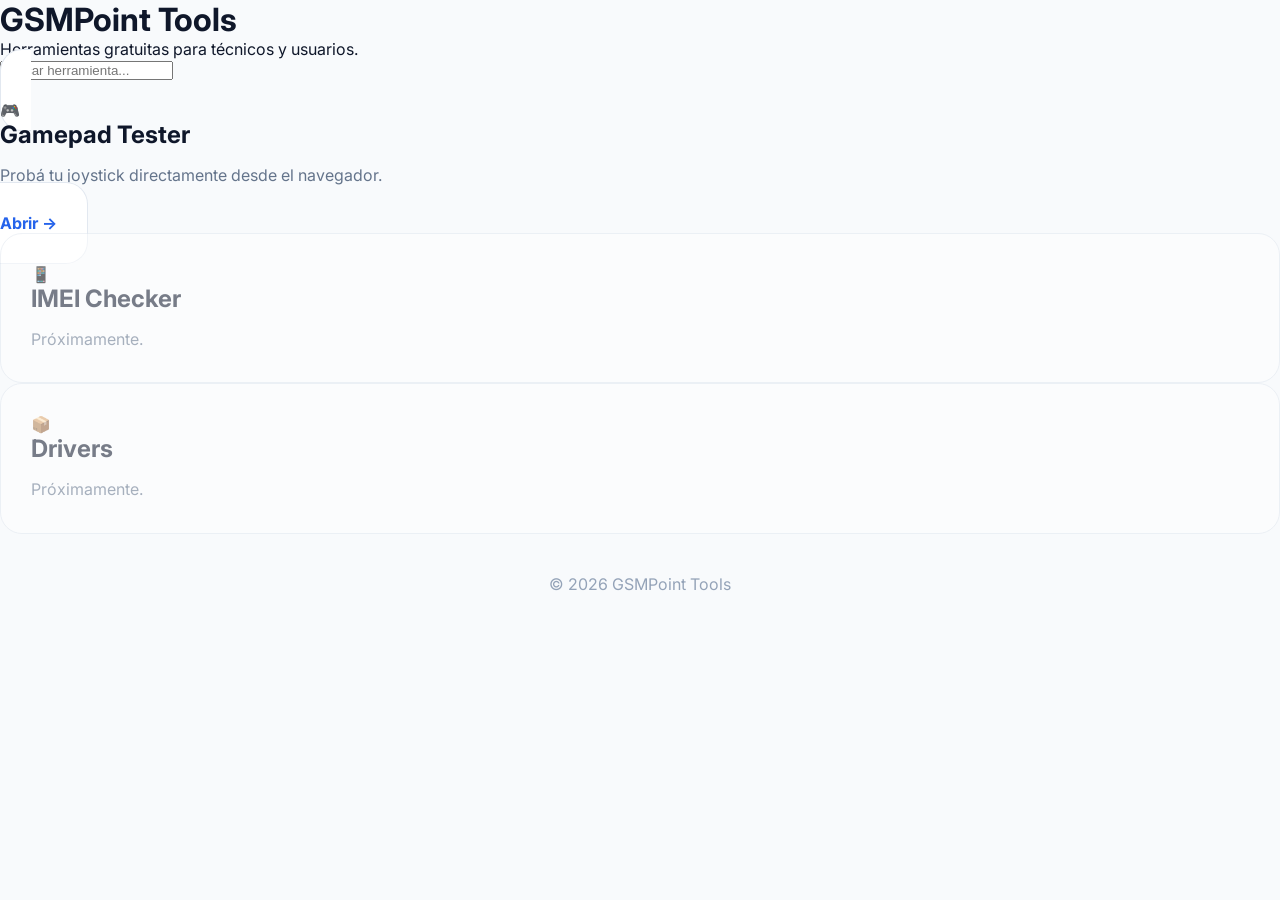
<file: index.html>
<!DOCTYPE html>
<html lang="es">
<head>

<meta charset="UTF-8">
<meta name="viewport" content="width=device-width, initial-scale=1.0">

<title>GSMPoint Tools | Herramientas gratuitas</title>

<meta name="description"
content="Herramientas gratuitas para técnicos y usuarios. Test de gamepad, utilidades, drivers y mucho más.">

<link rel="preconnect" href="https://fonts.googleapis.com">
<link rel="preconnect" href="https://fonts.gstatic.com" crossorigin>

<link href="https://fonts.googleapis.com/css2?family=Inter:wght@400;500;600;700;800&display=swap" rel="stylesheet">

<link rel="stylesheet" href="css/style.css">

</head>

<body>

<header>

<h1>GSMPoint Tools</h1>

<p>
Herramientas gratuitas para técnicos y usuarios.
</p>

<input
type="search"
placeholder="Buscar herramienta...">

</header>

<main>

<section class="grid">

<a class="card" href="gamepad/">

<div class="icon">🎮</div>

<h2>Gamepad Tester</h2>

<p>
Probá tu joystick directamente desde el navegador.
</p>

<span>Abrir →</span>

</a>

<div class="card disabled">

<div class="icon">📱</div>

<h2>IMEI Checker</h2>

<p>Próximamente.</p>

</div>

<div class="card disabled">

<div class="icon">📦</div>

<h2>Drivers</h2>

<p>Próximamente.</p>

</div>

</section>

</main>

<footer>

© 2026 GSMPoint Tools

</footer>

<script src="js/app.js"></script>

</body>
</html>
</file>
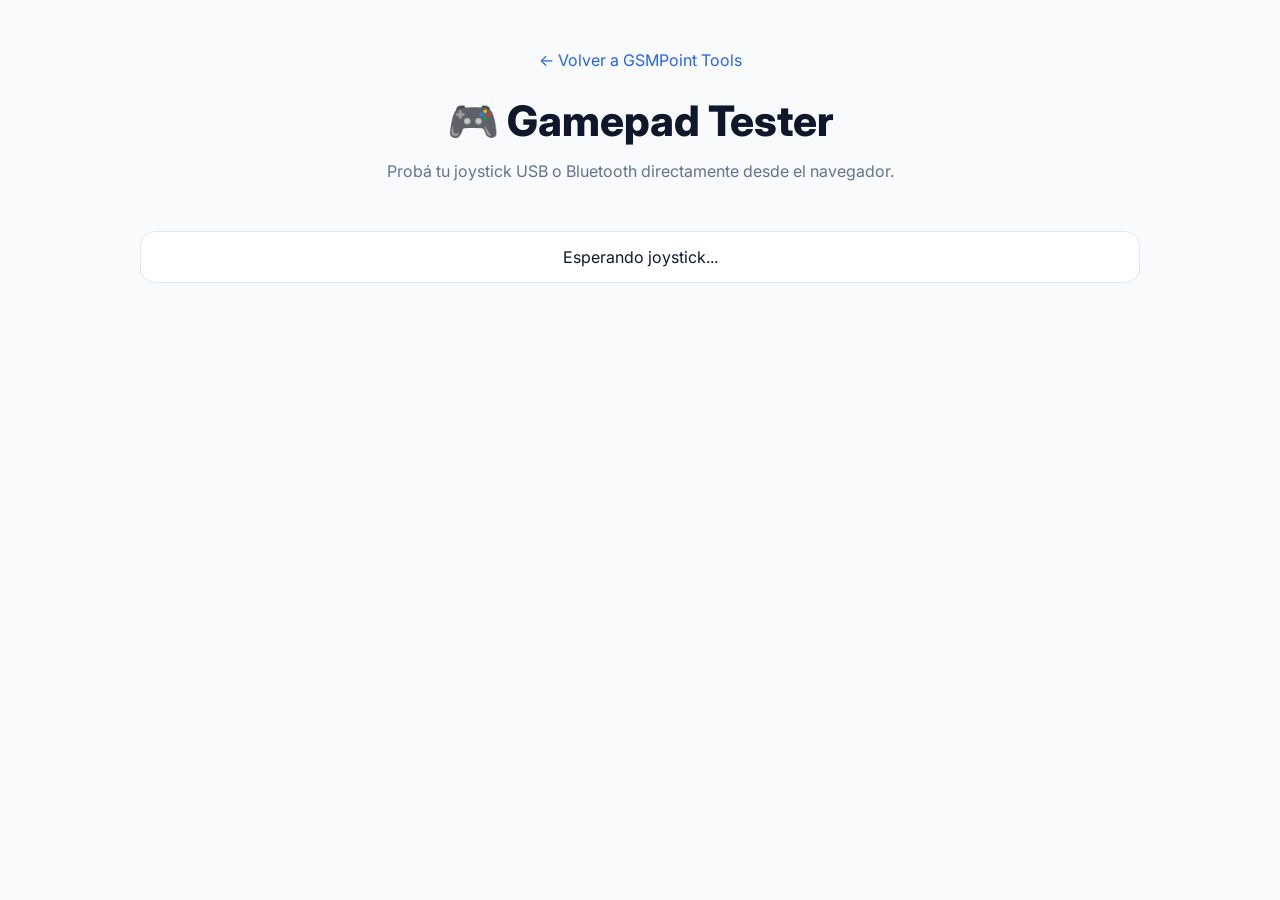
<file: gamepad/index.html>
<!DOCTYPE html>
<html lang="es">

<head>

    <meta charset="utf-8">

    <meta
        name="viewport"
        content="width=device-width, initial-scale=1.0"
    >

    <title>Gamepad Tester | GSMPoint Tools</title>

    <meta
        name="description"
        content="Probá tu joystick PS4, PS5, Xbox, Switch o genérico desde el navegador."
    >

    <link
        href="https://fonts.googleapis.com"
        rel="preconnect"
    >

    <link
        crossorigin
        href="https://fonts.gstatic.com"
        rel="preconnect"
    >

    <link
        href="https://fonts.googleapis.com/css2?family=Inter:wght@400;500;600;700;800&display=swap"
        rel="stylesheet"
    >

    <link
        href="style.css"
        rel="stylesheet"
    >

</head>


<body>


<header>

    <a href="../">
        ← Volver a GSMPoint Tools
    </a>

    <h1>
        🎮 Gamepad Tester
    </h1>

    <p>
        Probá tu joystick USB o Bluetooth directamente desde el navegador.
    </p>

</header>


<main>


    <!-- =====================================================
         ESTADO
    ====================================================== -->

    <div
        class="status"
        id="connection-status"
    >
        Esperando joystick...
    </div>


    <!-- =====================================================
         TESTER
    ====================================================== -->

    <section
        class="hidden"
        id="tester"
    >


        <!-- =================================================
             INFORMACIÓN DEL CONTROLADOR
        ================================================== -->

        <div class="controller-info">

            <h2 id="controller-name"></h2>

            <p id="controller-type"></p>

        </div>


        <!-- =================================================
             STAGE
        ================================================== -->

        <div
            class="stage"
            id="stage"
        >


            <!-- =================================================
                 MANDO SVG
            ================================================== -->

            <div class="gamepad">

                <svg
                    xmlns="http://www.w3.org/2000/svg"
                    viewBox="0 0 680 400"
                    width="680"
                    height="400"
                    class="gamepad-svg"
                >

                    <defs>


                        <!-- =================================================
                             CUERPO
                        ================================================== -->

                        <linearGradient
                            id="gpBody"
                            x1="0"
                            y1="0"
                            x2="0"
                            y2="1"
                        >

                            <stop
                                offset="0%"
                                stop-color="#ffffff"
                            />

                            <stop
                                offset="100%"
                                stop-color="#f1f3f6"
                            />

                        </linearGradient>


                        <!-- =================================================
                             TOUCHPAD
                        ================================================== -->

                        <linearGradient
                            id="touchGradient"
                            x1="0"
                            y1="0"
                            x2="0"
                            y2="1"
                        >

                            <stop
                                offset="0%"
                                stop-color="#fafafa"
                            />

                            <stop
                                offset="100%"
                                stop-color="#e8ebef"
                            />

                        </linearGradient>


                        <!-- =================================================
                             STICK
                        ================================================== -->

                        <radialGradient
                            id="stickGradient"
                        >

                            <stop
                                offset="0%"
                                stop-color="#454c56"
                            />

                            <stop
                                offset="70%"
                                stop-color="#252b33"
                            />

                            <stop
                                offset="100%"
                                stop-color="#10151b"
                            />

                        </radialGradient>


                        <!-- =================================================
                             SOMBRA CUERPO
                        ================================================== -->

                        <filter
                            id="gpShadow"
                            x="-20%"
                            y="-20%"
                            width="140%"
                            height="150%"
                        >

                            <feDropShadow
                                dx="0"
                                dy="5"
                                stdDeviation="6"
                                flood-color="#64748b"
                                flood-opacity=".16"
                            />

                        </filter>


                        <!-- =================================================
                             SOMBRA BOTONES
                        ================================================== -->

                        <filter
                            id="buttonShadow"
                            x="-30%"
                            y="-30%"
                            width="160%"
                            height="160%"
                        >

                            <feDropShadow
                                dx="0"
                                dy="2"
                                stdDeviation="2"
                                flood-color="#000000"
                                flood-opacity=".25"
                            />

                        </filter>

                    </defs>


                    <!-- =================================================
                         CUERPO
                    ================================================== -->

                    <path
                        class="gp-body"
                        filter="url(#gpShadow)"
                        d="
                        M340 1
                        C380 1 456 6 487 9
                        C507 11 540 16 556 22
                        C569 27 578 34 586 46
                        C597 63 607 89 616 118
                        C627 152 636 190 638 222
                        C640 247 638 280 636 305
                        C634 331 632 348 627 361
                        C621 376 612 386 601 392
                        C591 397 579 399 564 399
                        C556 399 552 394 548 386
                        C537 360 520 317 506 281
                        C501 268 489 257 476 255
                        C460 253 441 258 426 259
                        H254
                        C239 258 220 253 204 255
                        C191 257 179 268 174 281
                        C160 317 143 360 132 386
                        C128 394 124 399 116 399
                        C101 399 89 397 79 392
                        C68 386 59 376 53 361
                        C48 348 46 331 44 305
                        C42 280 40 247 42 222
                        C44 190 53 152 64 118
                        C73 89 83 63 94 46
                        C102 34 111 27 124 22
                        C140 16 173 11 193 9
                        C224 6 300 1 340 1 Z
                        "
                    />


                    <!-- =================================================
                         TOUCHPAD
                    ================================================== -->

                    <path
                        class="touchpad"
                        d="
                        M235 22
                        C266 17 307 14 340 14
                        C373 14 414 17 445 22
                        C457 24 464 34 465 46
                        L465 132
                        C465 150 453 165 436 169
                        C405 176 375 179 340 179
                        C305 179 275 176 244 169
                        C227 165 215 150 215 132
                        L215 46
                        C216 34 223 24 235 22 Z
                        "
                    />

                    <rect
                        class="touch-light"
                        x="226"
                        y="23"
                        width="228"
                        height="3"
                        rx="1.5"
                    />


                    <!-- =================================================
                         PUNTOS TOUCHPAD
                    ================================================== -->

                    <g class="touch-dots">

                        <g>

                            <circle cx="250" cy="45" r="1.4"/>
                            <circle cx="262" cy="45" r="1.4"/>
                            <circle cx="274" cy="45" r="1.4"/>
                            <circle cx="286" cy="45" r="1.4"/>
                            <circle cx="298" cy="45" r="1.4"/>
                            <circle cx="310" cy="45" r="1.4"/>
                            <circle cx="322" cy="45" r="1.4"/>
                            <circle cx="334" cy="45" r="1.4"/>
                            <circle cx="346" cy="45" r="1.4"/>
                            <circle cx="358" cy="45" r="1.4"/>
                            <circle cx="370" cy="45" r="1.4"/>
                            <circle cx="382" cy="45" r="1.4"/>
                            <circle cx="394" cy="45" r="1.4"/>
                            <circle cx="406" cy="45" r="1.4"/>
                            <circle cx="418" cy="45" r="1.4"/>
                            <circle cx="430" cy="45" r="1.4"/>

                        </g>

                        <g transform="translate(0 11)">

                            <circle cx="250" cy="45" r="1.4"/>
                            <circle cx="262" cy="45" r="1.4"/>
                            <circle cx="274" cy="45" r="1.4"/>
                            <circle cx="286" cy="45" r="1.4"/>
                            <circle cx="298" cy="45" r="1.4"/>
                            <circle cx="310" cy="45" r="1.4"/>
                            <circle cx="322" cy="45" r="1.4"/>
                            <circle cx="334" cy="45" r="1.4"/>
                            <circle cx="346" cy="45" r="1.4"/>
                            <circle cx="358" cy="45" r="1.4"/>
                            <circle cx="370" cy="45" r="1.4"/>
                            <circle cx="382" cy="45" r="1.4"/>
                            <circle cx="394" cy="45" r="1.4"/>
                            <circle cx="406" cy="45" r="1.4"/>
                            <circle cx="418" cy="45" r="1.4"/>
                            <circle cx="430" cy="45" r="1.4"/>

                        </g>

                        <g transform="translate(0 22)">

                            <circle cx="250" cy="45" r="1.4"/>
                            <circle cx="262" cy="45" r="1.4"/>
                            <circle cx="274" cy="45" r="1.4"/>
                            <circle cx="286" cy="45" r="1.4"/>
                            <circle cx="298" cy="45" r="1.4"/>
                            <circle cx="310" cy="45" r="1.4"/>
                            <circle cx="322" cy="45" r="1.4"/>
                            <circle cx="334" cy="45" r="1.4"/>
                            <circle cx="346" cy="45" r="1.4"/>
                            <circle cx="358" cy="45" r="1.4"/>
                            <circle cx="370" cy="45" r="1.4"/>
                            <circle cx="382" cy="45" r="1.4"/>
                            <circle cx="394" cy="45" r="1.4"/>
                            <circle cx="406" cy="45" r="1.4"/>
                            <circle cx="418" cy="45" r="1.4"/>
                            <circle cx="430" cy="45" r="1.4"/>

                        </g>

                        <g transform="translate(0 33)">

                            <circle cx="250" cy="45" r="1.4"/>
                            <circle cx="262" cy="45" r="1.4"/>
                            <circle cx="274" cy="45" r="1.4"/>
                            <circle cx="286" cy="45" r="1.4"/>
                            <circle cx="298" cy="45" r="1.4"/>
                            <circle cx="310" cy="45" r="1.4"/>
                            <circle cx="322" cy="45" r="1.4"/>
                            <circle cx="334" cy="45" r="1.4"/>
                            <circle cx="346" cy="45" r="1.4"/>
                            <circle cx="358" cy="45" r="1.4"/>
                            <circle cx="370" cy="45" r="1.4"/>
                            <circle cx="382" cy="45" r="1.4"/>
                            <circle cx="394" cy="45" r="1.4"/>
                            <circle cx="406" cy="45" r="1.4"/>
                            <circle cx="418" cy="45" r="1.4"/>
                            <circle cx="430" cy="45" r="1.4"/>

                        </g>

                        <g transform="translate(0 44)">

                            <circle cx="250" cy="45" r="1.4"/>
                            <circle cx="262" cy="45" r="1.4"/>
                            <circle cx="274" cy="45" r="1.4"/>
                            <circle cx="286" cy="45" r="1.4"/>
                            <circle cx="298" cy="45" r="1.4"/>
                            <circle cx="310" cy="45" r="1.4"/>
                            <circle cx="322" cy="45" r="1.4"/>
                            <circle cx="334" cy="45" r="1.4"/>
                            <circle cx="346" cy="45" r="1.4"/>
                            <circle cx="358" cy="45" r="1.4"/>
                            <circle cx="370" cy="45" r="1.4"/>
                            <circle cx="382" cy="45" r="1.4"/>
                            <circle cx="394" cy="45" r="1.4"/>
                            <circle cx="406" cy="45" r="1.4"/>
                            <circle cx="418" cy="45" r="1.4"/>
                            <circle cx="430" cy="45" r="1.4"/>

                        </g>

                        <g transform="translate(0 55)">

                            <circle cx="250" cy="45" r="1.4"/>
                            <circle cx="262" cy="45" r="1.4"/>
                            <circle cx="274" cy="45" r="1.4"/>
                            <circle cx="286" cy="45" r="1.4"/>
                            <circle cx="298" cy="45" r="1.4"/>
                            <circle cx="310" cy="45" r="1.4"/>
                            <circle cx="322" cy="45" r="1.4"/>
                            <circle cx="334" cy="45" r="1.4"/>
                            <circle cx="346" cy="45" r="1.4"/>
                            <circle cx="358" cy="45" r="1.4"/>
                            <circle cx="370" cy="45" r="1.4"/>
                            <circle cx="382" cy="45" r="1.4"/>
                            <circle cx="394" cy="45" r="1.4"/>
                            <circle cx="406" cy="45" r="1.4"/>
                            <circle cx="418" cy="45" r="1.4"/>
                            <circle cx="430" cy="45" r="1.4"/>

                        </g>

                    </g>


                    <!-- =================================================
                         D-PAD
                    ================================================== -->

                    <g class="dpad">

                        <path
                            class="dpad-main"
                            d="
                            M143 76
                            H162
                            C165 76 167 78 167 81
                            V96
                            H182
                            C185 96 187 98 187 101
                            V119
                            C187 122 185 124 182 124
                            H167
                            V139
                            C167 142 165 144 162 144
                            H143
                            C140 144 138 142 138 139
                            V124
                            H123
                            C120 124 118 122 118 119
                            V101
                            C118 98 120 96 123 96
                            H138
                            V81
                            C138 78 140 76 143 76 Z
                            "
                        />

                        <path
                            class="dpad-arrow"
                            d="M152 82 L146 90 H158 Z"
                        />

                        <path
                            class="dpad-arrow"
                            d="M152 138 L146 130 H158 Z"
                        />

                        <path
                            class="dpad-arrow"
                            d="M124 110 L132 104 V116 Z"
                        />

                        <path
                            class="dpad-arrow"
                            d="M180 110 L172 104 V116 Z"
                        />

                        <rect
                            class="dpad-hit up"
                            data-btn="12"
                            x="138"
                            y="76"
                            width="29"
                            height="30"
                            fill="transparent"
                        />

                        <rect
                            class="dpad-hit down"
                            data-btn="13"
                            x="138"
                            y="114"
                            width="29"
                            height="30"
                            fill="transparent"
                        />

                        <rect
                            class="dpad-hit left"
                            data-btn="14"
                            x="118"
                            y="96"
                            width="30"
                            height="29"
                            fill="transparent"
                        />

                        <rect
                            class="dpad-hit right"
                            data-btn="15"
                            x="157"
                            y="96"
                            width="30"
                            height="29"
                            fill="transparent"
                        />

                    </g>


                    <!-- =================================================
                         SHARE / OPTIONS
                    ================================================== -->

                    <text
                        class="label"
                        x="186"
                        y="55"
                    >
                        SHARE
                    </text>

                    <rect
                        class="small-button"
                        data-btn="8"
                        x="182"
                        y="61"
                        width="18"
                        height="27"
                        rx="9"
                    />


                    <text
                        class="label"
                        x="494"
                        y="55"
                    >
                        OPTIONS
                    </text>

                    <rect
                        class="small-button"
                        data-btn="9"
                        x="480"
                        y="61"
                        width="18"
                        height="27"
                        rx="9"
                    />


                    <!-- =================================================
                         FACE BUTTONS
                    ================================================== -->

                    <g class="face-buttons">

                        <circle
                            class="face-button"
                            data-btn="3"
                            cx="538"
                            cy="75"
                            r="18"
                        />

                        <text
                            class="symbol triangle"
                            x="538"
                            y="82"
                        >
                            △
                        </text>


                        <circle
                            class="face-button"
                            data-btn="2"
                            cx="506"
                            cy="107"
                            r="18"
                        />

                        <text
                            class="symbol square"
                            x="506"
                            y="113"
                        >
                            □
                        </text>


                        <circle
                            class="face-button"
                            data-btn="1"
                            cx="570"
                            cy="107"
                            r="18"
                        />

                        <text
                            class="symbol circle"
                            x="570"
                            y="113"
                        >
                            ○
                        </text>


                        <circle
                            class="face-button"
                            data-btn="0"
                            cx="538"
                            cy="139"
                            r="18"
                        />

                        <text
                            class="symbol cross"
                            x="538"
                            y="146"
                        >
                            ×
                        </text>

                    </g>


                    <!-- =================================================
                         STICK IZQUIERDO
                    ================================================== -->

                    <g
                        class="analog"
                        data-stick="left"
                    >

                        <circle
                            class="analog-ring"
                            cx="245"
                            cy="218"
                            r="37"
                        />

                        <circle
                            class="analog-progress active"
                            cx="245"
                            cy="218"
                            r="33"
                        />

                        <circle
                            class="analog-knob"
                            id="knob-l"
                            cx="245"
                            cy="218"
                            r="17"
                        />

                        <circle
                            class="analog-highlight"
                            cx="240"
                            cy="213"
                            r="5"
                        />

                        <text
                            class="analog-percent"
                            id="dial-l-txt"
                            x="245"
                            y="257"
                        >
                            0%
                        </text>

                    </g>


                    <!-- =================================================
                         STICK DERECHO
                    ================================================== -->

                    <g
                        class="analog"
                        data-stick="right"
                    >

                        <circle
                            class="analog-ring"
                            cx="435"
                            cy="218"
                            r="37"
                        />

                        <circle
                            class="analog-progress active"
                            cx="435"
                            cy="218"
                            r="33"
                        />

                        <circle
                            class="analog-knob"
                            id="knob-r"
                            cx="435"
                            cy="218"
                            r="17"
                        />

                        <circle
                            class="analog-highlight"
                            cx="430"
                            cy="213"
                            r="5"
                        />

                        <text
                            class="analog-percent"
                            id="dial-r-txt"
                            x="435"
                            y="257"
                        >
                            0%
                        </text>

                    </g>


                    <!-- =================================================
                         PLAYSTATION CENTRAL
                    ================================================== -->

                    <text
                        class="ps-logo"
                        x="340"
                        y="190"
                    >
                        PS
                    </text>


                    <rect
                        class="ps-light"
                        x="326"
                        y="201"
                        width="28"
                        height="6"
                        rx="3"
                    />


                    <g class="center-dots">

                        <circle cx="323" cy="222" r="2.2"/>
                        <circle cx="332" cy="218" r="2.2"/>
                        <circle cx="340" cy="222" r="2.2"/>
                        <circle cx="348" cy="218" r="2.2"/>
                        <circle cx="357" cy="222" r="2.2"/>

                    </g>


                    <circle
                        class="ps-button"
                        data-btn="16"
                        cx="340"
                        cy="245"
                        r="11"
                    />

                    <text
                        class="ps-button-text"
                        x="340"
                        y="249"
                    >
                        PS
                    </text>


                    <!-- =================================================
                         L2
                         GATILLO DEBAJO DE L1
                    ================================================== -->

                    <g
                        class="trigger-widget trigger-l2"
                        data-trigger="l2"
                    >

                        <path
                            class="trigger-body"
                            data-btn="6"
                            d="
                            M72 38
                            C72 30 78 25 87 24
                            L113 24
                            C121 24 127 29 127 37
                            L126 67
                            C126 76 122 86 117 95
                            L108 111
                            C104 118 99 121 92 120
                            C84 119 80 114 80 106
                            L74 73
                            C73 62 72 49 72 38 Z
                            "
                        />

                        <path
                            class="trigger-highlight"
                            d="
                            M80 38
                            C80 32 84 29 90 29
                            L108 29
                            C114 29 118 33 118 39
                            L117 59
                            C115 52 111 48 105 46
                            L84 46
                            Z
                            "
                        />

                        <!-- BARRA DE SENSIBILIDAD L2 -->
                        <rect
                            class="trigger-track"
                            x="32"
                            y="38"
                            width="18"
                            height="92"
                            rx="5"
                            fill="#e5e7eb"
                            stroke="#cbd5e1"
                            stroke-width="1"
                        />
                        <rect
                            class="trigger-fill"
                            x="32"
                            y="130"
                            width="18"
                            height="0"
                            rx="4"
                            fill="#22c55e"
                        />

                        <text
                            class="trigger-text"
                            x="99"
                            y="42"
                        >
                            L2
                        </text>

                        <text
                            class="trigger-percent"
                            id="trigger-l2-percent"
                            x="99"
                            y="82"
                        >
                            0%
                        </text>

                    </g>


                    <!-- =================================================
                         R2
                         GATILLO DEBAJO DE R1
                    ================================================== -->

                    <g
                        class="trigger-widget trigger-r2"
                        data-trigger="r2"
                    >

                        <path
                            class="trigger-body"
                            data-btn="7"
                            d="
                            M608 38
                            C608 30 602 25 593 24
                            L567 24
                            C559 24 553 29 553 37
                            L554 67
                            C554 76 558 86 563 95
                            L572 111
                            C576 118 581 121 588 120
                            C596 119 600 114 600 106
                            L606 73
                            C607 62 608 49 608 38 Z
                            "
                        />

                        <path
                            class="trigger-highlight"
                            d="
                            M600 38
                            C600 32 596 29 590 29
                            L572 29
                            C566 29 562 33 562 39
                            L563 59
                            C565 52 569 48 575 46
                            L596 46
                            Z
                            "
                        />

                        <!-- BARRA DE SENSIBILIDAD R2 -->
                        <rect
                            class="trigger-track"
                            x="630"
                            y="38"
                            width="18"
                            height="92"
                            rx="5"
                            fill="#e5e7eb"
                            stroke="#cbd5e1"
                            stroke-width="1"
                        />
                        <rect
                            class="trigger-fill"
                            x="630"
                            y="130"
                            width="18"
                            height="0"
                            rx="4"
                            fill="#22c55e"
                        />

                        <text
                            class="trigger-text"
                            x="581"
                            y="42"
                        >
                            R2
                        </text>

                        <text
                            class="trigger-percent"
                            id="trigger-r2-percent"
                            x="581"
                            y="82"
                        >
                            0%
                        </text>

                    </g>


                    <!-- =================================================
                         L1 / R1
                         BUMPERS SUPERIORES
                    ================================================== -->

                    <path
                        class="bumper-svg"
                        data-btn="4"
                        d="
                        M76 18
                        C84 12 101 9 122 9
                        C142 9 159 13 170 20
                        L164 39
                        C150 34 135 31 119 31
                        L86 31
                        C79 31 74 26 76 18 Z
                        "
                    />

                    <text
                        class="bumper-text"
                        x="122"
                        y="25"
                    >
                        L1
                    </text>


                    <path
                        class="bumper-svg"
                        data-btn="5"
                        d="
                        M604 18
                        C596 12 579 9 558 9
                        C538 9 521 13 510 20
                        L516 39
                        C530 34 545 31 561 31
                        L594 31
                        C601 31 606 26 604 18 Z
                        "
                    />

                    <text
                        class="bumper-text"
                        x="558"
                        y="25"
                    >
                        R1
                    </text>


                    <!-- =================================================
                         L3 / R3
                    ================================================== -->

                    <circle
                        class="ps-button"
                        data-btn="10"
                        cx="205"
                        cy="330"
                        r="12"
                    />

                    <text
                        class="ps-button-text"
                        x="205"
                        y="333"
                    >
                        L3
                    </text>


                    <circle
                        class="ps-button"
                        data-btn="11"
                        cx="475"
                        cy="330"
                        r="12"
                    />

                    <text
                        class="ps-button-text"
                        x="475"
                        y="333"
                    >
                        R3
                    </text>

                </svg>

            </div>


        </div>


        <!-- =================================================
             PROGRESO GLOBAL
        ================================================== -->

        <div class="progress-line">

            <strong id="progress">
                0
            </strong>

            / 17

            <span class="progress-percent">
                (
                <span id="progress-percent">
                    0%
                </span>
                )
            </span>

            <span class="progress-label">
                completado
            </span>

            ·

            <span id="vibe-note"></span>

        </div>


        <!-- =================================================
             CHIPS
        ================================================== -->

        <div
            class="chips"
            id="chips"
        ></div>


        <!-- =================================================
             VIBRACIÓN
        ================================================== -->

        <div class="vibe">

            <button
                class="vibe-btn"
                data-vibe="light"
            >
                🌫 Luz
            </button>

            <button
                class="vibe-btn"
                data-vibe="heavy"
            >
                🌀 Fuerte
            </button>

            <button
                class="vibe-btn"
                data-vibe="full"
            >
                🔔 Completa
            </button>

        </div>


    </section>


</main>


<script src="app.js"></script>

</body>

</html>
</file>
<file: css/style.css>
*{
    margin:0;
    padding:0;
    box-sizing:border-box;
}

body{

    font-family:Inter,sans-serif;

    background:#f8fafc;

    color:#0f172a;

}

.container{

    width:min(1150px,92%);

    margin:auto;

}

.hero{

    padding:90px 0 60px;

    text-align:center;

}

.hero h1{

    font-size:58px;

    font-weight:800;

}

.hero span{

    color:#2563eb;

}

.hero p{

    margin-top:18px;

    font-size:20px;

    color:#64748b;

}

.hero input{

    margin-top:40px;

    width:min(500px,100%);

    padding:18px 22px;

    border-radius:16px;

    border:1px solid #dbe2ea;

    font-size:16px;

    outline:none;

}

.cards{

    display:grid;

    grid-template-columns:repeat(auto-fit,minmax(300px,1fr));

    gap:24px;

    margin-bottom:80px;

}

.card{

    background:white;

    border-radius:22px;

    padding:30px;

    text-decoration:none;

    color:inherit;

    border:1px solid #e2e8f0;

    transition:.25s;

}

.card:hover{

    transform:translateY(-6px);

    border-color:#2563eb;

    box-shadow:0 18px 45px rgba(0,0,0,.08);

}

.emoji{

    font-size:44px;

    margin-bottom:20px;

}

.card h2{

    margin-bottom:14px;

}

.card p{

    color:#64748b;

    line-height:1.6;

}

.card span{

    display:inline-block;

    margin-top:24px;

    color:#2563eb;

    font-weight:700;

}

.disabled{

    opacity:.55;

    cursor:not-allowed;

}

footer{

    text-align:center;

    padding:40px;

    color:#94a3b8;

}
</file>
<file: gamepad/style.css>
/* =========================================================
   RESET
========================================================= */

* {
    margin: 0;
    padding: 0;
    box-sizing: border-box;
}


/* =========================================================
   BODY
========================================================= */

body {
    font-family: 'Inter', sans-serif;
    background: #f8fafc;
    color: #0f172a;
    text-align: center;
}


/* =========================================================
   HEADER
========================================================= */

header {
    padding: 50px 20px;
}

header a {
    display: block;
    margin-bottom: 25px;
    text-decoration: none;
    color: #2563eb;
}

h1 {
    font-size: 42px;
    font-weight: 800;
}

header p {
    margin-top: 15px;
    color: #64748b;
}


/* =========================================================
   MAIN
========================================================= */

main {
    width: min(1000px, 92%);
    margin: auto;
}


/* =========================================================
   STATUS
========================================================= */

.status {
    background: white;
    padding: 15px;
    border-radius: 15px;
    border: 1px solid #e2e8f0;
    margin-bottom: 30px;
}

.hidden {
    display: none;
}

.controller-info {
    margin-bottom: 30px;
}

.controller-info p {
    color: #64748b;
}


/* =========================================================
   STAGE
========================================================= */

.stage {
    position: relative;

    width: min(100%, 760px);
    max-width: 760px;

    aspect-ratio: 680 / 400;

    margin: 0 auto 30px;

    overflow: visible;
}


/* =========================================================
   CONTENEDOR SVG
========================================================= */

.gamepad {
    position: absolute;

    left: 50%;
    top: 0;

    width: 680px;
    height: 400px;

    transform: translateX(-50%);

    color: #172033;
}

.gamepad-svg {
    display: block;

    width: 680px;
    height: 400px;

    overflow: visible;
}


/* =========================================================
   CUERPO
========================================================= */

.gp-body {
    fill: #f8fafc;

    stroke: #c7ccd5;
    stroke-width: 1.5;

    stroke-linejoin: round;

    filter:
        drop-shadow(
            0 8px 18px
            rgba(15, 23, 42, .08)
        );

    vector-effect: non-scaling-stroke;
}


/* =========================================================
   TOUCHPAD
========================================================= */

.touchpad {
    fill: #f1f3f6;

    stroke: #c3c8d0;
    stroke-width: 1.5;
}

.touch-light {
    fill: #2563eb;

    filter:
        drop-shadow(
            0 0 3px
            rgba(37, 99, 235, .35)
        );
}

.touch-dots {
    fill: #cbd0d7;
    opacity: .45;
}


/* =========================================================
   D-PAD
========================================================= */

.dpad {
    isolation: isolate;
}

.dpad-main {
    fill: #202936;

    stroke: #111827;
    stroke-width: 1.5;

    filter:
        drop-shadow(
            0 2px 2px
            rgba(0, 0, 0, .25)
        );

    transition:
        fill .08s ease,
        stroke .08s ease,
        filter .08s ease;
}


/*
   Cada zona del D-PAD queda por encima
   de la cruz visual.
*/

.dpad-hit {
    cursor: pointer;

    pointer-events: all;

    transition:
        fill .06s ease,
        opacity .06s ease;
}

.dpad-hit.pressed {
    fill: rgba(37, 99, 235, .35);
}


/*
   Estado general de la cruz.
   El JS controla cada dirección
   individualmente.
*/

.dpad-main.pressed {
    fill: #2563eb;

    stroke: #1d4ed8;

    filter:
        drop-shadow(
            0 0 6px
            rgba(37, 99, 235, .45)
        );
}

.dpad-arrow {
    fill: #7c8795;

    opacity: .8;

    pointer-events: none;

    transition:
        fill .08s ease,
        opacity .08s ease;
}

.dpad-arrow.pressed {
    fill: white;
    opacity: 1;
}


/* =========================================================
   TEXTOS SVG
========================================================= */

.label {
    fill: #273142;

    font-family:
        Inter,
        Arial,
        sans-serif;

    font-size: 6px;
    font-weight: 600;

    text-anchor: middle;

    pointer-events: none;
}

.trigger-text {
    fill: white;

    font-family:
        Inter,
        Arial,
        sans-serif;

    font-size: 7px;
    font-weight: 800;

    text-anchor: middle;

    pointer-events: none;
}


/* =========================================================
   BOTONES PEQUEÑOS
========================================================= */

.small-button {
    fill: #202936;

    stroke: #111827;
    stroke-width: 1;

    filter:
        drop-shadow(
            0 2px 2px
            rgba(0, 0, 0, .18)
        );

    cursor: pointer;

    transition:
        fill .08s ease,
        stroke .08s ease,
        filter .08s ease;
}

.small-button.pressed {
    fill: #2563eb;

    stroke: #1d4ed8;

    filter:
        drop-shadow(
            0 0 6px
            rgba(37, 99, 235, .45)
        );
}


/* =========================================================
   BOTONES DE CARA
========================================================= */

.face-button {
    fill: #202936;

    stroke: #0f172a;
    stroke-width: 1.5;

    cursor: pointer;

    transition:
        fill .08s ease,
        stroke .08s ease,
        filter .08s ease;

    transform-box: fill-box;
    transform-origin: center;
}

.symbol {
    fill: #94a3b8;

    font-family:
        Arial,
        sans-serif;

    font-size: 20px;
    font-weight: 500;

    text-anchor: middle;

    pointer-events: none;

    transition:
        fill .08s ease;
}


/* =========================================================
   COLORES DE LOS SÍMBOLOS
========================================================= */

.triangle {
    fill: #4ade80;
}

.square {
    fill: #f472b6;
}

.circle {
    fill: #ef4444;
}

.cross {
    fill: #60a5fa;
}


/* =========================================================
   FACE PRESSED
========================================================= */

.face-button.pressed {
    fill: #16a34a;

    stroke: #15803d;

    filter:
        drop-shadow(
            0 0 6px
            rgba(34, 197, 94, .55)
        );

    transform:
        scale(.94);
}

.face-button.pressed + .symbol {
    fill: white;
}


/* =========================================================
   ANALOGOS
========================================================= */

.analog {
    pointer-events: none;
}

.analog-ring {
    fill: #fafafa;

    stroke: #d5d9df;
    stroke-width: 1.5;
}

.analog-progress {
    fill: none;

    stroke: #d5d8dd;

    stroke-width: 3;

    stroke-dasharray:
        1.3 2.3;

    transform-origin: center;

    transform:
        rotate(-90deg);

    transition:
        stroke .08s ease,
        stroke-width .08s ease,
        opacity .08s ease;
}

.analog-progress.active {
    stroke: #16a34a;
    stroke-width: 3.4;
}


/* =========================================================
   KNOB
========================================================= */

.analog-knob {
    fill: #252b33;

    stroke: #0f172a;
    stroke-width: 1.2;

    filter:
        drop-shadow(
            0 3px 3px
            rgba(0, 0, 0, .35)
        );

    cursor: pointer;

    transition:
        cx .025s linear,
        cy .025s linear;
}

.analog-highlight {
    fill:
        rgba(255, 255, 255, .16);

    pointer-events: none;
}


/* =========================================================
   PORCENTAJE ANALOGO
========================================================= */

.analog-percent {
    fill: #111827;

    font-family:
        Inter,
        Arial,
        sans-serif;

    font-size: 9px;
    font-weight: 700;

    text-anchor: middle;

    pointer-events: none;
}


/* =========================================================
   PLAYSTATION CENTRAL
========================================================= */

.ps-logo {
    fill: #111827;

    font-family:
        Arial,
        sans-serif;

    font-size: 26px;
    font-weight: 900;

    text-anchor: middle;

    pointer-events: none;
}

.ps-light {
    fill: #cbd5e1;

    stroke: #aeb7c3;
    stroke-width: 1;
}

.center-dots {
    fill: #111827;

    pointer-events: none;
}

.ps-button {
    fill: #202936;

    stroke: #0f172a;
    stroke-width: 1;

    cursor: pointer;

    transition:
        fill .08s ease,
        stroke .08s ease,
        filter .08s ease;
}

.ps-button-text {
    fill: white;

    font-family:
        Arial,
        sans-serif;

    font-size: 7px;
    font-weight: 700;

    text-anchor: middle;

    pointer-events: none;
}

.ps-button.pressed {
    fill: #2563eb;

    stroke: #1d4ed8;

    filter:
        drop-shadow(
            0 0 6px
            rgba(37, 99, 235, .45)
        );
}


/* =========================================================
   L2 / R2
   GATILLOS REALISTAS
========================================================= */

.trigger-widget {
    pointer-events: none;

    /*
       IMPORTANTE:
       El SVG determina la posición,
       orientación y geometría del gatillo.
       CSS no lo desplaza.
    */
}

.trigger-body {
    fill: #202936;

    stroke: #111827;
    stroke-width: 1.4;

    stroke-linejoin: round;

    filter:
        drop-shadow(
            0 3px 4px
            rgba(0, 0, 0, .25)
        );

    pointer-events: none;

    /*
       No usar translate ni rotate aquí.
       El movimiento del gatillo lo controla
       app.js sobre el SVG.
    */

    transition:
        fill .035s linear,
        stroke .035s linear,
        filter .08s ease;
}


/*
   Reflejo superior.
*/

.trigger-highlight {
    fill:
        rgba(255, 255, 255, .12);

    opacity: .9;

    pointer-events: none;

    transition:
        opacity .08s ease;
}


/*
   Texto L2 / R2.
*/

.trigger-widget .trigger-text {
    fill: #e5e7eb;

    font-size: 7px;
    font-weight: 800;

    pointer-events: none;
}


/*
   Porcentaje del gatillo.
*/

.trigger-percent {
    fill: #cbd5e1;

    font-family:
        Inter,
        Arial,
        sans-serif;

    font-size: 8px;
    font-weight: 800;

    text-anchor: middle;

    pointer-events: none;

    transition:
        fill .06s linear;
}


/*
   Gatillo presionado.

   IMPORTANTE:
   No mover con translateY.
   El hundimiento real se calcula
   desde JavaScript/SVG.
*/

.trigger-widget.pressed .trigger-body {
    filter:
        drop-shadow(
            0 0 7px
            rgba(34, 197, 94, .35)
        );
}

.trigger-widget.pressed .trigger-percent {
    fill: white;
}


/*
   El color puede ser cambiado
   directamente por app.js.

   --trigger-progress:
   0 → 1

   --trigger-color-rgb:
   color generado por JS.
*/

.trigger-body {
    transition:
        fill .035s linear,
        stroke .035s linear,
        filter .08s ease;
}


/* =========================================================
   L1 / R1
   BUMPERS SUPERIORES
========================================================= */

.bumper-svg {
    fill: #202936;

    stroke: #111827;
    stroke-width: 1.4;

    stroke-linejoin: round;

    filter:
        drop-shadow(
            0 3px 4px
            rgba(0, 0, 0, .24)
        );

    cursor: pointer;

    transition:
        fill .08s ease,
        stroke .08s ease,
        filter .08s ease;

    /*
       No transform permanente.
       La posición pertenece al SVG.
    */

    transform-box: fill-box;
    transform-origin: center;
}

.bumper-svg.pressed {
    fill: #2563eb;

    stroke: #1d4ed8;

    filter:
        drop-shadow(
            0 0 7px
            rgba(37, 99, 235, .5)
        );

    /*
       Eliminado:
       translateY(2px)
       scale(.985)

       No queremos que CSS cambie
       la posición física del bumper.
    */
}

.bumper-text {
    fill: #e5e7eb;

    font-family:
        Inter,
        Arial,
        sans-serif;

    font-size: 7px;

    font-weight: 800;

    text-anchor: middle;

    pointer-events: none;
}


/* =========================================================
   CHECKPOINTS
========================================================= */

.ring line {
    stroke: #d7dee7;

    stroke-width: 3.2;

    stroke-linecap: round;

    opacity: 1;

    transition:
        stroke .08s linear,
        opacity .08s linear,
        stroke-width .08s linear;
}

.ring line.visited {
    stroke: #22c55e;

    stroke-width: 3.7;

    opacity: 1;

    filter:
        drop-shadow(
            0 0 2px
            rgba(34, 197, 94, .35)
        );
}

.ring line.current {
    stroke: #10b981;

    stroke-width: 4.5;

    opacity: 1;

    filter:
        drop-shadow(
            0 0 4px
            rgba(16, 185, 129, .55)
        );
}


/* =========================================================
   PROGRESO GLOBAL
========================================================= */

.progress-line {
    display: flex;

    align-items: center;
    justify-content: center;

    flex-wrap: wrap;

    gap: 5px;

    font-size: 1.1rem;

    margin:
        20px 0 10px;

    color: #475569;
}

.progress-line #progress {
    color: #0f172a;

    font-weight: 800;
}

.progress-percent {
    color: #16a34a;

    font-weight: 800;
}

.progress-label {
    color: #64748b;

    font-weight: 500;
}

#vibe-note {
    color: #64748b;
}


/* =========================================================
   CHIPS
========================================================= */

.chips {
    display: flex;

    flex-wrap: wrap;

    justify-content: center;

    gap: 8px;

    margin-top: 15px;

    margin-bottom: 25px;
}

.chip {
    background: white;

    border:
        1px solid #cbd5e1;

    border-radius: 20px;

    padding:
        6px 14px;

    font-size: .85rem;

    font-weight: 500;

    transition:
        background .12s ease,
        border-color .12s ease,
        color .12s ease,
        box-shadow .12s ease;
}

.chip.active {
    background: #22c55e;

    border-color:
        #16a34a;

    color: white;

    box-shadow:
        0 0 7px
        rgba(34, 197, 94, .22);
}


/* =========================================================
   VIBRACIÓN
========================================================= */

.vibe {
    display: flex;

    justify-content: center;

    gap: 15px;

    margin-top: 20px;

    flex-wrap: wrap;
}

.vibe-btn {
    padding:
        12px 24px;

    border: none;

    border-radius: 12px;

    background: #2563eb;

    color: white;

    font-size: 1rem;

    cursor: pointer;

    transition:
        background .2s ease,
        transform .1s ease;
}

.vibe-btn:hover {
    background: #1d4ed8;
}

.vibe-btn:active {
    transform:
        scale(.97);
}


/* =========================================================
   INTERACCIÓN SVG
========================================================= */

[data-btn] {
    cursor: pointer;
}


/*
   Evitamos que los textos interfieran
   con la detección visual.
*/

.bumper-text,
.trigger-text,
.trigger-percent,
.symbol,
.ps-button-text,
.label {
    user-select: none;
}


/* =========================================================
   TRIGGERS — ESTADOS VISUALES
========================================================= */

/*
   El SVG/app.js puede asignar
   directamente el color del gatillo.

   No se fuerza un color único para
   evitar perder el cambio gradual.
*/

.trigger-widget[data-trigger] {
    pointer-events: none;
}

.trigger-widget[data-trigger] .trigger-body {
    vector-effect: non-scaling-stroke;
}


/*
   Cuando el gatillo está en reposo,
   conserva su apariencia oscura.
*/

.trigger-widget:not(.pressed) .trigger-body {
    filter:
        drop-shadow(
            0 3px 4px
            rgba(0, 0, 0, .25)
        );
}


/* =========================================================
   L1 / R1 — ESTADO NORMAL
========================================================= */

.bumper-svg {
    vector-effect: non-scaling-stroke;
}

.bumper-svg:not(.pressed) {
    filter:
        drop-shadow(
            0 3px 4px
            rgba(0, 0, 0, .24)
        );
}


/* =========================================================
   EVITAR DESPLAZAMIENTOS ACCIDENTALES
========================================================= */

/*
   Estas reglas son deliberadas:
   CSS NO modifica la posición de los
   elementos del SVG.

   La geometría aprobada queda enteramente
   en gamepad.svg.
*/

.trigger-body,
.trigger-highlight,
.bumper-svg {
    position: static;
}


/* =========================================================
   RESPONSIVE
========================================================= */

@media (max-width: 760px) {

    .stage {
        width: 100%;
        max-width: 680px;
    }

    .gamepad {
        transform:
            translateX(-50%)
            scale(
                calc(
                    min(100vw, 680px) / 680
                )
            );

        transform-origin:
            top center;
    }

}


@media (max-width: 500px) {

    header {
        padding:
            35px 15px;
    }

    h1 {
        font-size: 32px;
    }

    header p {
        font-size: 14px;
    }

    .progress-line {
        font-size: .95rem;
    }

    .chip {
        padding:
            5px 11px;

        font-size: .78rem;
    }

}
</file>
